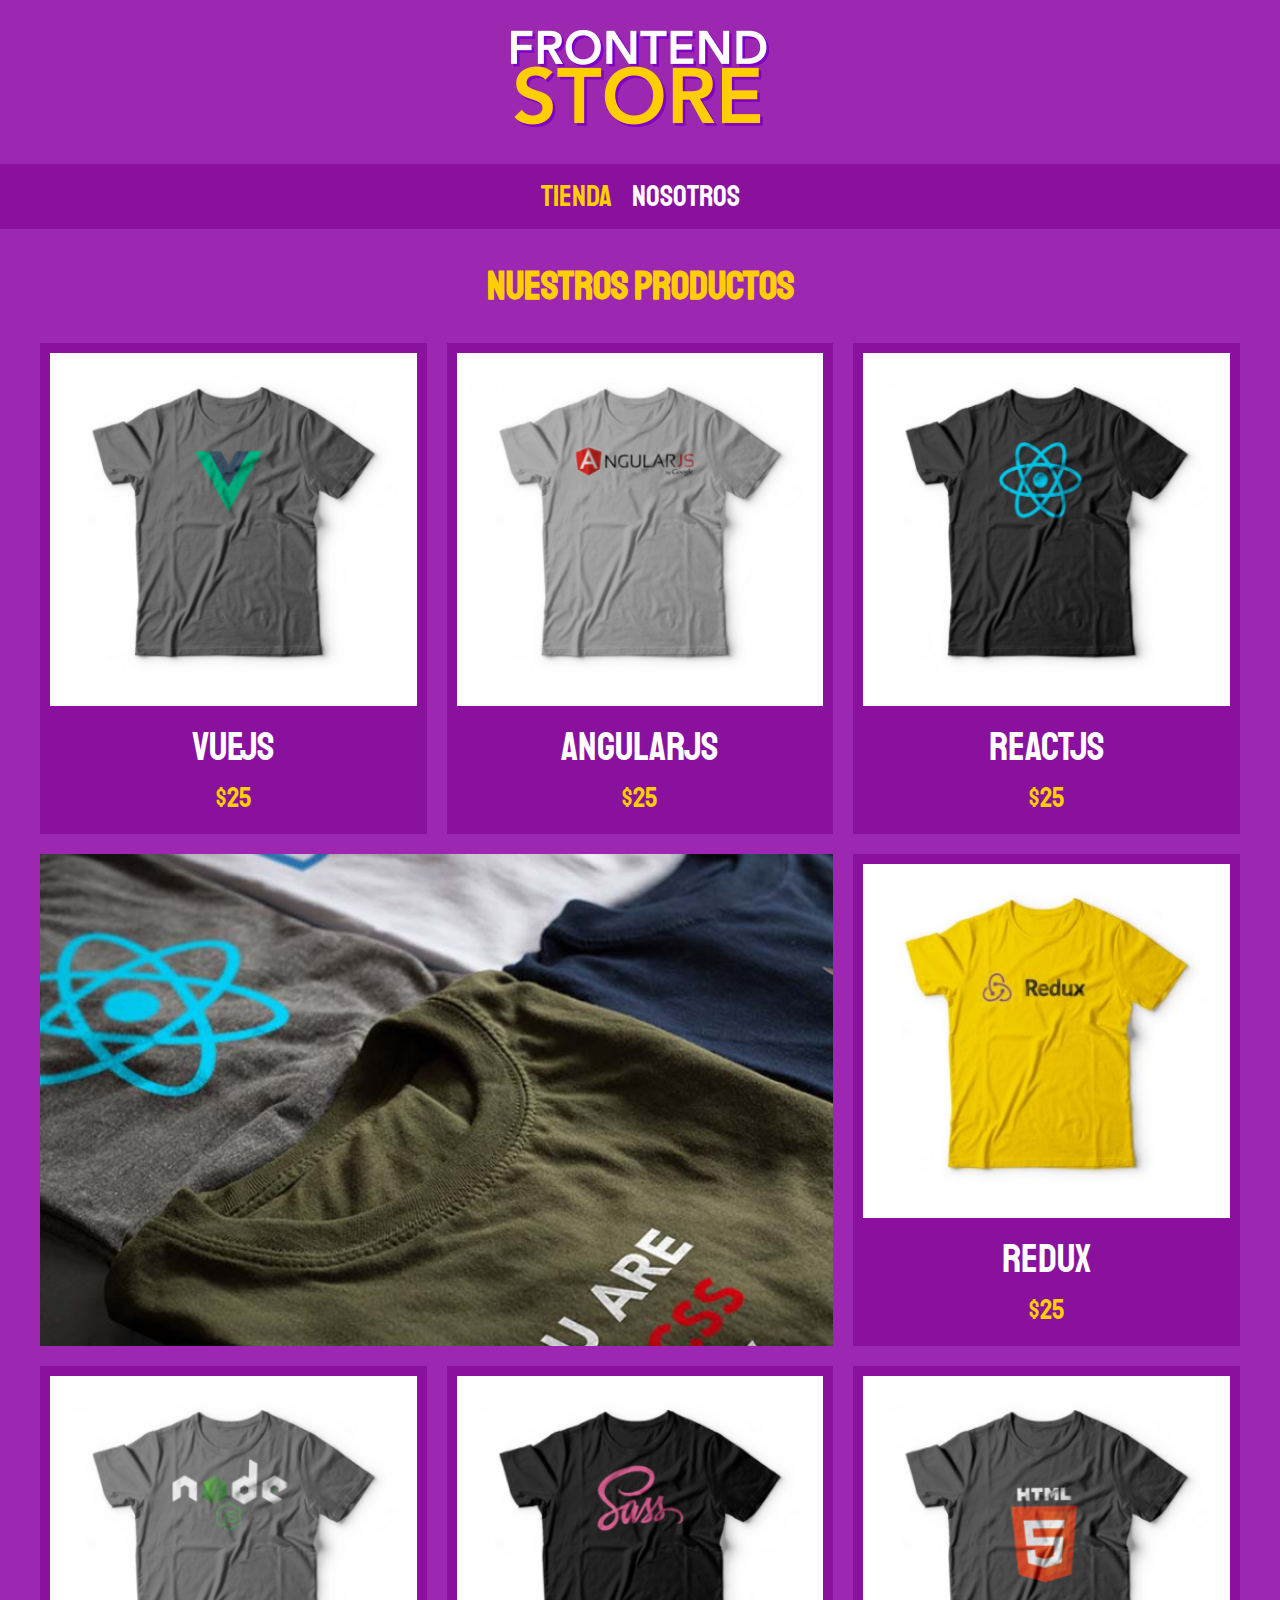
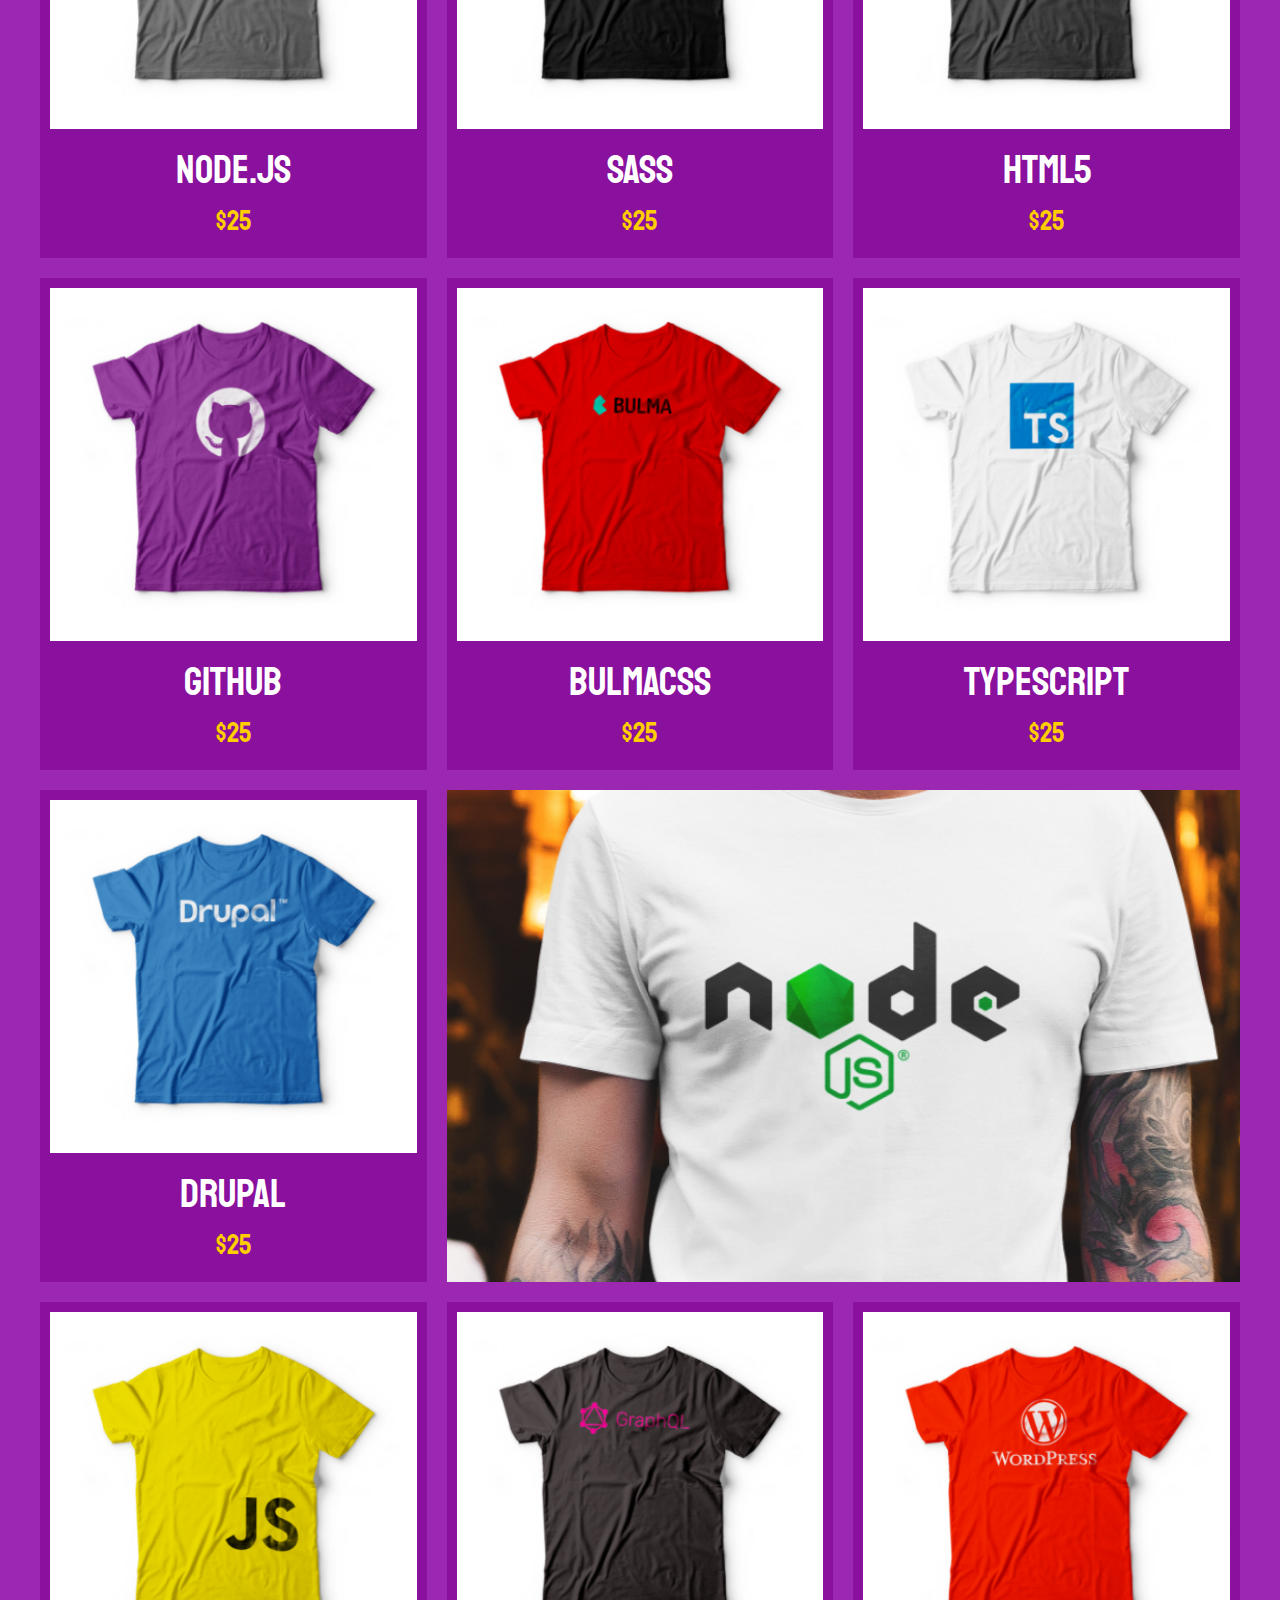
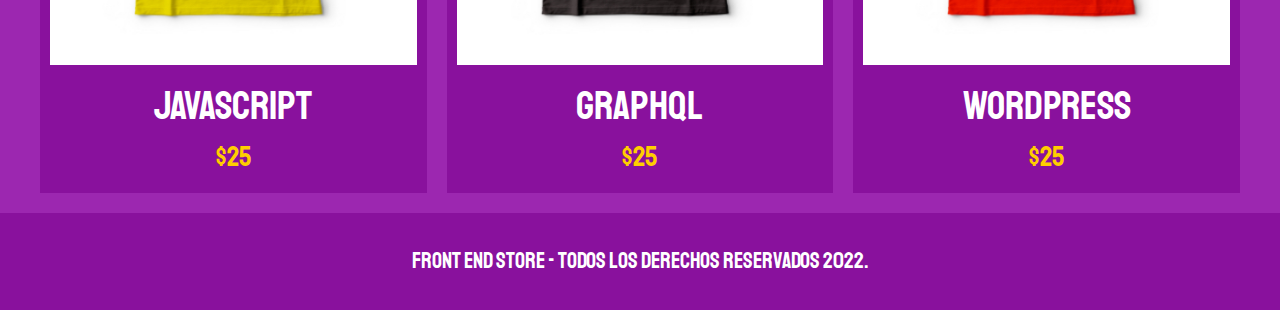
<file: FrontEndStore_fin/index.html>
<!DOCTYPE html>
<html lang="en">
<head>
    <meta charset="UTF-8">
    <meta name="viewport" content="width=device-width, initial-scale=1.0">
    <title>FrontEnd Store</title>
    <link rel="stylesheet" href="css/normalize.css">
    <link href="https://fonts.googleapis.com/css2?family=Staatliches&display=swap" rel="stylesheet">
    <link rel="stylesheet" href="css/style.css">
</head>
<body>
    <header class="header">
        <a href="index.html">
            <img class="header__logo" src="img/logo.png" alt="Logotipo">
        </a>
    </header>

    <nav class="navegacion">
        <a class="navegacion__enlace navegacion__enlace--activo" href="index.html">Tienda</a>
        <a class="navegacion__enlace" href="nosotros.html">Nosotros</a>
    </nav>

    <main class="contenedor">
        <h1>Nuestros Productos</h1>

        <div class="grid">
            <div class="producto">
                <a href="producto.html">
                    <img class="producto__imagen" src="img/1.jpg" alt="imagen camisa">
                    <div class="producto__informacion">
                        <p class="producto__nombre">VueJS</p>
                        <p class="producto__precio">$25</p>
                    </div>
                </a>
            </div>  <!--.producto-->
            <div class="producto">
                <a href="producto.html">
                    <img class="producto__imagen" src="img/2.jpg" alt="imagen camisa">
                    <div class="producto__informacion">
                        <p class="producto__nombre">AngularJS</p>
                        <p class="producto__precio">$25</p>
                    </div>
                </a>
            </div>  <!--.producto-->
            <div class="producto">
                <a href="producto.html">
                    <img class="producto__imagen" src="img/3.jpg" alt="imagen camisa">
                    <div class="producto__informacion">
                        <p class="producto__nombre">ReactJS</p>
                        <p class="producto__precio">$25</p>
                    </div>
                </a>
            </div>  <!--.producto-->
            <div class="producto">
                <a href="producto.html">
                    <img class="producto__imagen" src="img/4.jpg" alt="imagen camisa">
                    <div class="producto__informacion">
                        <p class="producto__nombre">Redux</p>
                        <p class="producto__precio">$25</p>
                    </div>
                </a>
            </div>  <!--.producto-->
            <div class="producto">
                <a href="producto.html">
                    <img class="producto__imagen" src="img/5.jpg" alt="imagen camisa">
                    <div class="producto__informacion">
                        <p class="producto__nombre">Node.js</p>
                        <p class="producto__precio">$25</p>
                    </div>
                </a>
            </div>  <!--.producto-->
            <div class="producto">
                <a href="producto.html">
                    <img class="producto__imagen" src="img/6.jpg" alt="imagen camisa">
                    <div class="producto__informacion">
                        <p class="producto__nombre">SASS</p>
                        <p class="producto__precio">$25</p>
                    </div>
                </a>
            </div>  <!--.producto-->
            <div class="producto">
                <a href="producto.html">
                    <img class="producto__imagen" src="img/7.jpg" alt="imagen camisa">
                    <div class="producto__informacion">
                        <p class="producto__nombre">HTML5</p>
                        <p class="producto__precio">$25</p>
                    </div>
                </a>
            </div>  <!--.producto-->
            <div class="producto">
                <a href="producto.html">
                    <img class="producto__imagen" src="img/8.jpg" alt="imagen camisa">
                    <div class="producto__informacion">
                        <p class="producto__nombre">Github</p>
                        <p class="producto__precio">$25</p>
                    </div>
                </a>
            </div>  <!--.producto-->
            <div class="producto">
                <a href="producto.html">
                    <img class="producto__imagen" src="img/9.jpg" alt="imagen camisa">
                    <div class="producto__informacion">
                        <p class="producto__nombre">BulmaCSS</p>
                        <p class="producto__precio">$25</p>
                    </div>
                </a>
            </div>  <!--.producto-->
            <div class="producto">
                <a href="producto.html">
                    <img class="producto__imagen" src="img/10.jpg" alt="imagen camisa">
                    <div class="producto__informacion">
                        <p class="producto__nombre">TypeScript</p>
                        <p class="producto__precio">$25</p>
                    </div>
                </a>
            </div>  <!--.producto-->
            <div class="producto">
                <a href="producto.html">
                    <img class="producto__imagen" src="img/11.jpg" alt="imagen camisa">
                    <div class="producto__informacion">
                        <p class="producto__nombre">Drupal</p>
                        <p class="producto__precio">$25</p>
                    </div>
                </a>
            </div>  <!--.producto-->
            <div class="producto">
                <a href="producto.html">
                    <img class="producto__imagen" src="img/12.jpg" alt="imagen camisa">
                    <div class="producto__informacion">
                        <p class="producto__nombre">JavaScript</p>
                        <p class="producto__precio">$25</p>
                    </div>
                </a>
            </div>  <!--.producto-->
            <div class="producto">
                <a href="producto.html">
                    <img class="producto__imagen" src="img/13.jpg" alt="imagen camisa">
                    <div class="producto__informacion">
                        <p class="producto__nombre">GraphQL</p>
                        <p class="producto__precio">$25</p>
                    </div>
                </a>
            </div>  <!--.producto-->
            <div class="producto">
                <a href="producto.html">
                    <img class="producto__imagen" src="img/14.jpg" alt="imagen camisa">
                    <div class="producto__informacion">
                        <p class="producto__nombre">WordPress</p>
                        <p class="producto__precio">$25</p>
                    </div>
                </a>
            </div>  <!--.producto-->

            <div class="grafico grafico--camisas"></div>
            <div class="grafico grafico--node"></div>
        </div>
    </main>

    <footer class="footer">
        <p class="footer__texto">Front End Store - Todos los derechos Reservados 2022.</p>
    </footer>
    
</body>
</html>
</file>
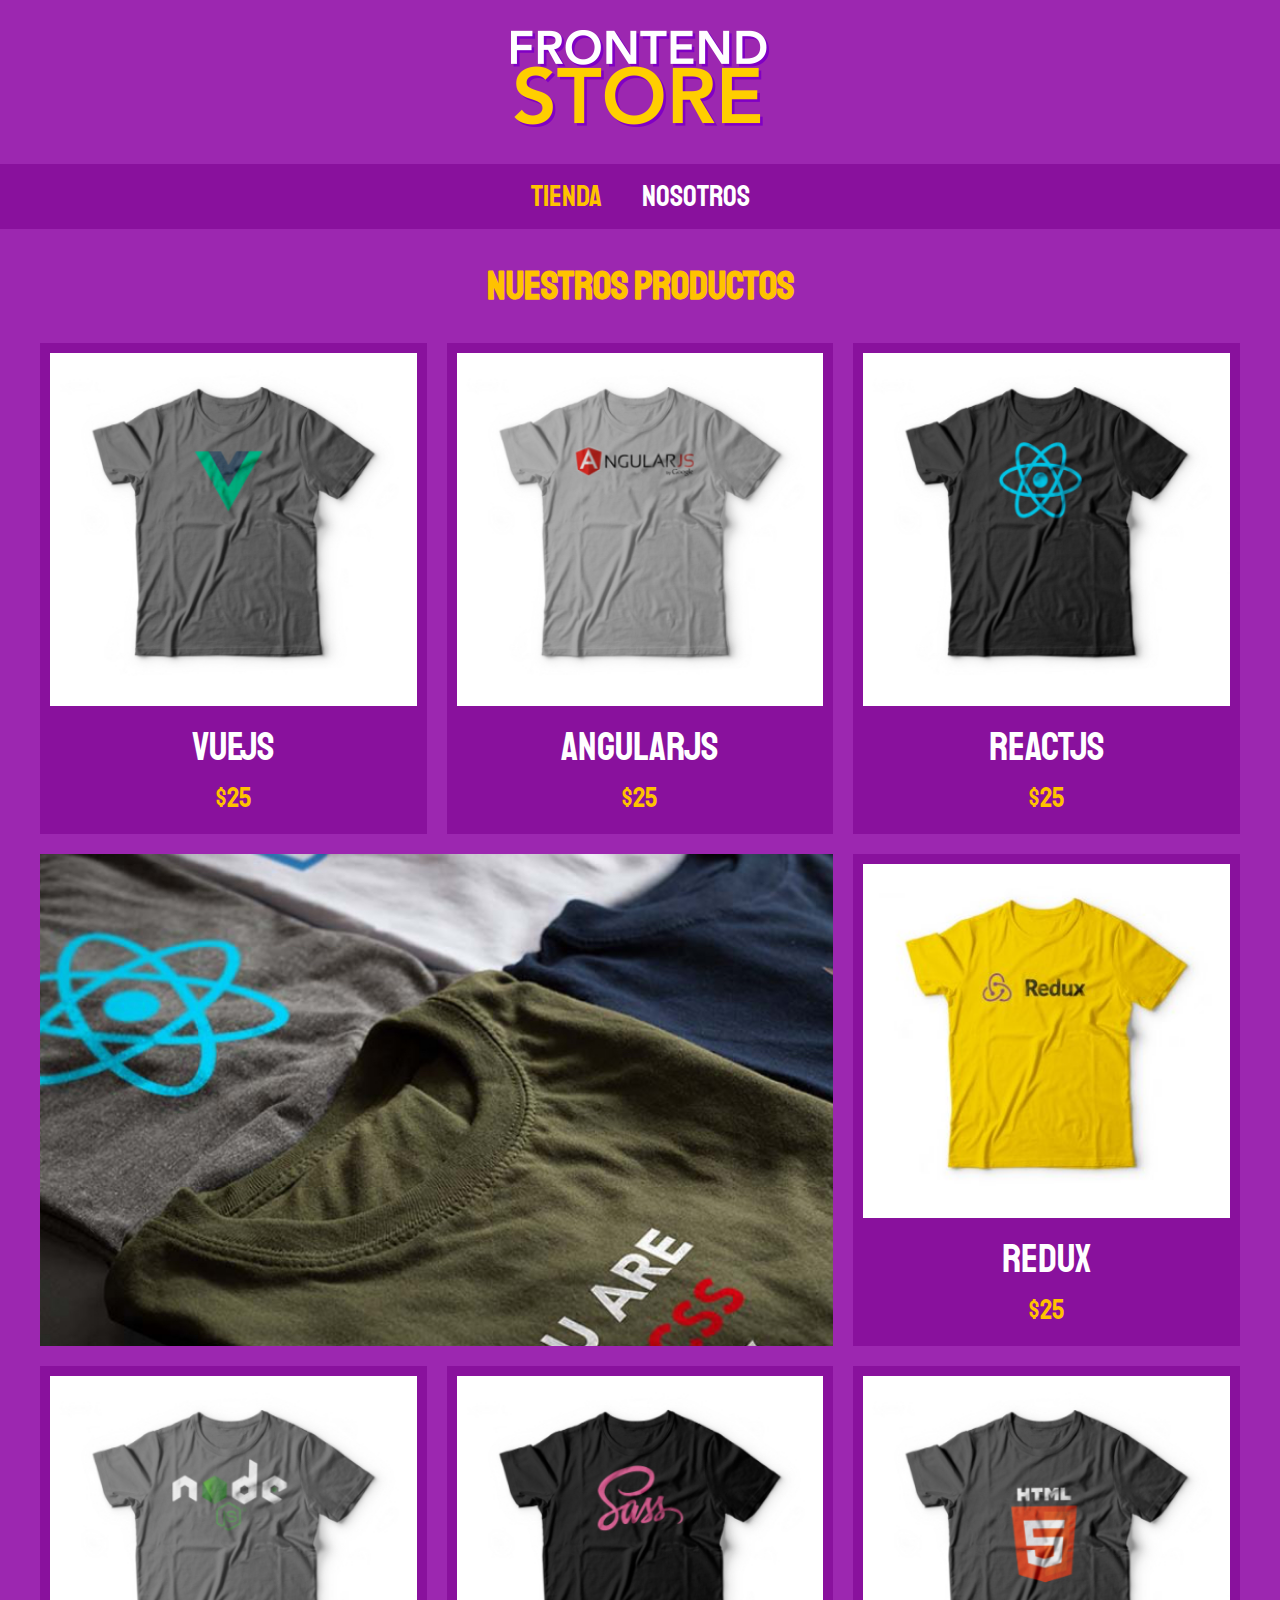
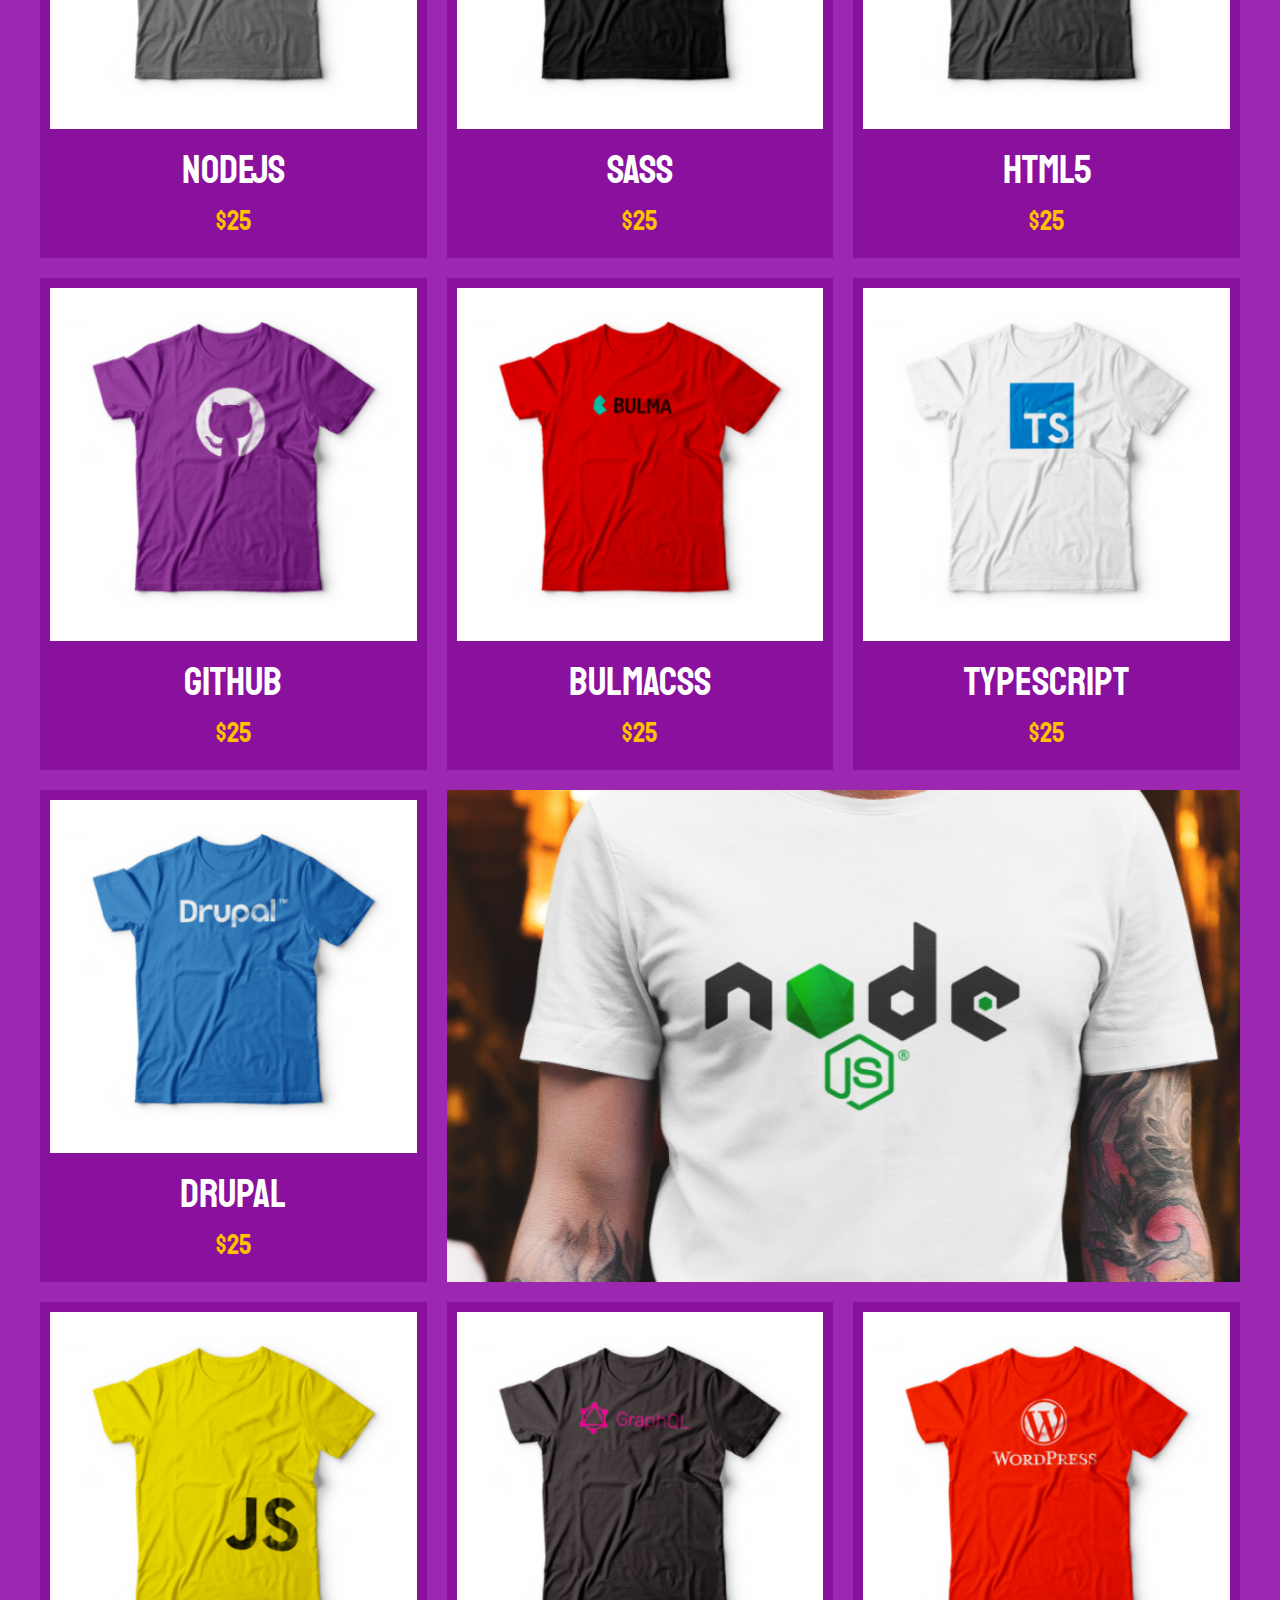
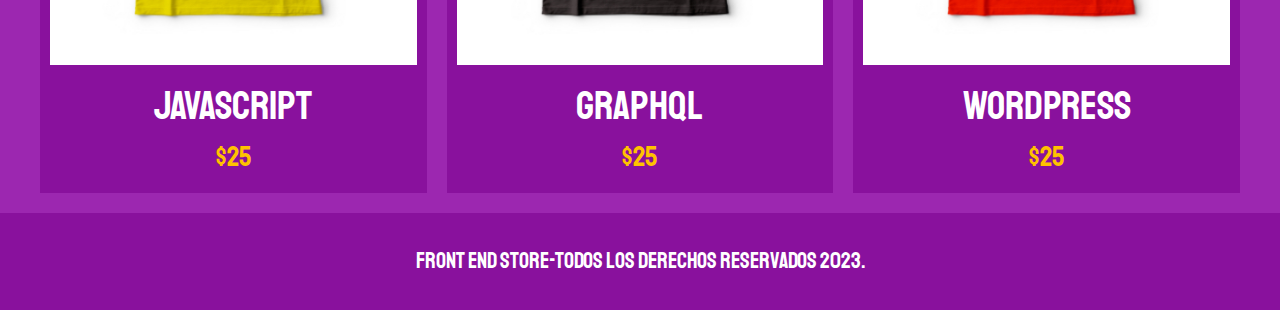
<file: FrontEndStore_inicio/index.html>
<!DOCTYPE html>
<html lang="en">
<head>
    <meta charset="UTF-8">
    <meta http-equiv="X-UA-Compatible" content="IE=edge">
    <meta name="viewport" content="width=device-width, initial-scale=1.0">
    <title>FrontEnd Store</title>
    <link rel="stylesheet" href="css/normalize.css">
    <link href="https://fonts.googleapis.com/css2?family=Staatliches&display=swap" rel="stylesheet">
    <link rel="stylesheet" href="css/styles.css">
</head>
<body>
    <header class="header">
        <a href="index.html">
        <img class="header__logo" src="img/logo.png" alt="logotipo">
    </a>
    </header>
    <nav class="navegacion">
        <a class="navegacion__enlace navegacion__enlace--activo" href="index.html">Tienda</a>
        <a class="navegacion__enlace" href="nosotros.html">Nosotros</a>
        </nav>
    <main class="contenedor">
        <h1>Nuestros Productos</h1>
        <div class="grid">
            <div class="producto">
                <a href="productos.html">
                <img class="producto__imagen" src="img/1.jpg" alt="imagen camisa">
                <div class="producto__informacion">
                    <p class="producto__nombre">VueJS</p>
                    <P class="producto__precio">$25</P>
                </div>
            </a>
            </div> <!--.producto-->
            <div class="producto">
                <a href="productos.html">
                <img class="producto__imagen" src="img/2.jpg" alt="imagen camisa">
                <div class="producto__informacion">
                    <p class="producto__nombre">AngularJS</p>
                    <P class="producto__precio">$25</P>
                </div>
            </a>
            </div> <!--.producto-->
            <div class="producto">
                <a href="productos.html">
                <img class="producto__imagen" src="img/3.jpg" alt="imagen camisa">
                <div class="producto__informacion">
                    <p class="producto__nombre">ReactJS</p>
                    <P class="producto__precio">$25</P>
                </div>
            </a>
            </div> <!--.producto-->
            <div class="producto">
                <a href="productos.html">
                <img class="producto__imagen" src="img/4.jpg" alt="imagen camisa">
                <div class="producto__informacion">
                    <p class="producto__nombre">Redux</p>
                    <P class="producto__precio">$25</P>
                </div>
            </a>
            </div> <!--.producto-->
            <div class="producto">
                <a href="productos.html">
                <img class="producto__imagen" src="img/5.jpg" alt="imagen camisa">
                <div class="producto__informacion">
                    <p class="producto__nombre">NodeJS</p>
                    <P class="producto__precio">$25</P>
                </div>
            </a>
            </div> <!--.producto-->
            <div class="producto">
                <a href="productos.html">
                <img class="producto__imagen" src="img/6.jpg" alt="imagen camisa">
                <div class="producto__informacion">
                    <p class="producto__nombre">Sass</p>
                    <P class="producto__precio">$25</P>
                </div>
            </a>
            </div> <!--.producto-->
            <div class="producto">
                <a href="productos.html">
                <img class="producto__imagen" src="img/7.jpg" alt="imagen camisa">
                <div class="producto__informacion">
                    <p class="producto__nombre">HTML5</p>
                    <P class="producto__precio">$25</P>
                </div>
            </a>
            </div> <!--.producto-->
            <div class="producto">
                <a href="producto.html">
                <img class="producto__imagen" src="img/8.jpg" alt="imagen camisa">
                <div class="producto__informacion">
                    <p class="producto__nombre">Github</p>
                    <P class="producto__precio">$25</P>
                </div>
            </a>
            </div> <!--.producto-->
            <div class="producto">
                <a href="productos.html">
                <img class="producto__imagen" src="img/9.jpg" alt="imagen camisa">
                <div class="producto__informacion">
                    <p class="producto__nombre">BulmaCSS</p>
                    <P class="producto__precio">$25</P>
                </div>
            </a>
            </div> <!--.producto-->
            <div class="producto">
                <a href="productos.html">
                <img class="producto__imagen" src="img/10.jpg" alt="imagen camisa">
                <div class="producto__informacion">
                    <p class="producto__nombre">TypeScript</p>
                    <P class="producto__precio">$25</P>
                </div>
            </a>
            </div> <!--.producto-->
            <div class="producto">
                <a href="productos.html">
                <img class="producto__imagen" src="img/11.jpg" alt="imagen camisa">
                <div class="producto__informacion">
                    <p class="producto__nombre">Drupal</p>
                    <P class="producto__precio">$25</P>
                </div>
            </a>
            </div> <!--.producto-->
            <div class="producto">
                <a href="productos.html">
                <img class="producto__imagen" src="img/12.jpg" alt="imagen camisa">
                <div class="producto__informacion">
                    <p class="producto__nombre">JavaScript</p>
                    <P class="producto__precio">$25</P>
                </div>
            </a>
            </div> <!--.producto-->
            <div class="producto">
                <a href="productos.html">
                <img class="producto__imagen" src="img/13.jpg" alt="imagen camisa">
                <div class="producto__informacion">
                    <p class="producto__nombre">GraphQL</p>
                    <P class="producto__precio">$25</P>
                </div>
            </a>
            </div> <!--.producto-->
            <div class="producto">
                <a href="productos.html">
                <img class="producto__imagen" src="img/14.jpg" alt="imagen camisa">
                <div class="producto__informacion">
                    <p class="producto__nombre">WordPress</p>
                    <P class="producto__precio">$25</P>
                </div>
            </a>
            </div> <!--.producto-->
            <div class="grafico grafico--camisas"></div>
            <div class="grafico grafico--node"></div>
        </div>
    </main>
  <footer class="footer">
    <p class="footer_texto">front end store-Todos los derechos Reservados 2023.</p>
  </footer>
    
</body>
</html>
</file>
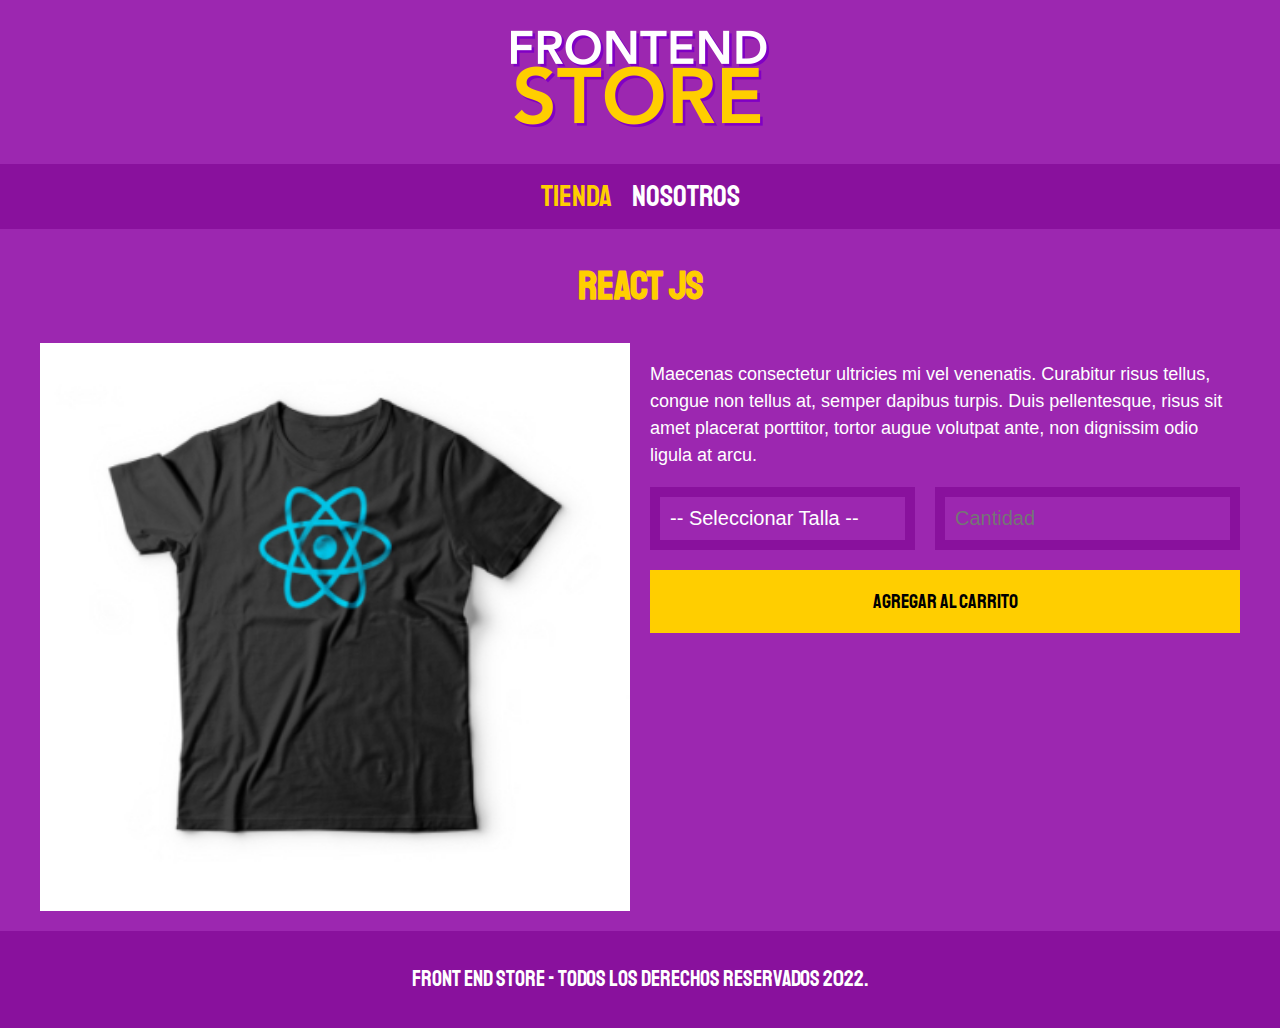
<file: FrontEndStore_fin/producto.html>
<!DOCTYPE html>
<html lang="en">
<head>
    <meta charset="UTF-8">
    <meta name="viewport" content="width=device-width, initial-scale=1.0">
    <title>FrontEnd Store</title>
    <link rel="stylesheet" href="css/normalize.css">
    <link href="https://fonts.googleapis.com/css2?family=Staatliches&display=swap" rel="stylesheet">
    <link rel="stylesheet" href="css/style.css">
</head>
<body>
    <header class="header">
        <a href="index.html">
            <img class="header__logo" src="img/logo.png" alt="Logotipo">
        </a>
    </header>

    <nav class="navegacion">
        <a class="navegacion__enlace navegacion__enlace--activo" href="index.html">Tienda</a>
        <a class="navegacion__enlace" href="nosotros.html">Nosotros</a>
    </nav>

    <main class="contenedor">
        <h1>React JS</h1>

        <div class="camisa">
            <img class="camisa__imagen" src="img/3.jpg" alt="Imagen del Producto">

            <div class="camisa__contenido">
                <p>Maecenas consectetur ultricies mi vel venenatis. Curabitur risus tellus, congue non tellus at, semper dapibus turpis. Duis pellentesque, risus sit amet placerat porttitor, tortor augue volutpat ante, non dignissim odio ligula at arcu.</p>

                <form class="formulario">
                    <select class="formulario__campo">
                        <option disabled selected>-- Seleccionar Talla --</option>
                        <option>Chica</option>
                        <option>Mediana</option>
                        <option>Grande</option>
                    </select>
                    <input class="formulario__campo" type="number" placeholder="Cantidad" min="1">
                    <input class="formulario__submit" type="submit" value="Agregar al Carrito">
                </form>
            </div>
        </div>
    </main>

    <footer class="footer">
        <p class="footer__texto">Front End Store - Todos los derechos Reservados 2022.</p>
    </footer>
    
</body>
</html>
</file>
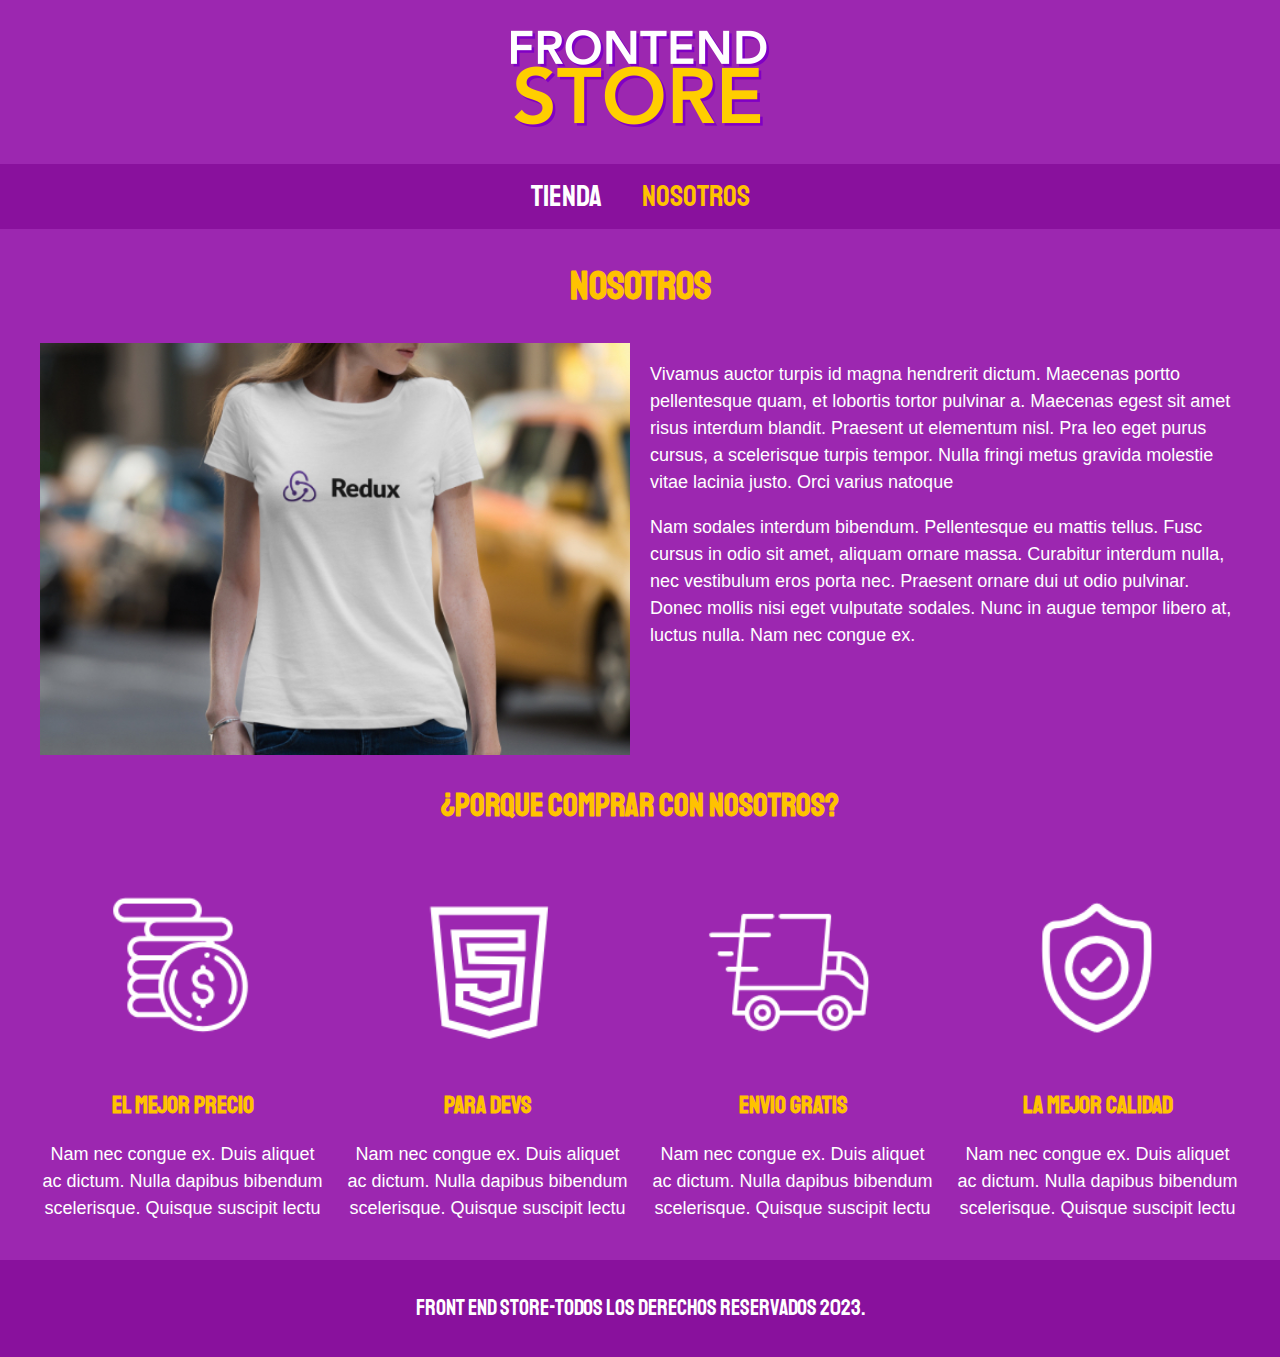
<file: FrontEndStore_inicio/nosotros.html>
<!DOCTYPE html>
<html lang="en">
<head>
    <meta charset="UTF-8">
    <meta http-equiv="X-UA-Compatible" content="IE=edge">
    <meta name="viewport" content="width=device-width, initial-scale=1.0">
    <title>FrontEnd Store</title>
    <link rel="stylesheet" href="css/normalize.css">
    <link href="https://fonts.googleapis.com/css2?family=Staatliches&display=swap" rel="stylesheet">
    <link rel="stylesheet" href="css/styles.css">
</head>
<body>
    <header class="header">
        <a href="index.html">
        <img class="header__logo" src="img/logo.png" alt="logotipo">
      </a>
    </header>
    <nav class="navegacion">
        <a class="navegacion__enlace" href="index.html">Tienda</a>
        <a class="navegacion__enlace navegacion__enlace--activo" href="nosotros.html">Nosotros</a>

    </nav>
    <main class="contenedor">
        <h1> Nosotros</h1>
    
    <div class="nosotros">
        <div class="nosotros__contenido">
           <p> Vivamus auctor turpis id magna hendrerit dictum. Maecenas portto 
               pellentesque quam, et lobortis tortor pulvinar a. Maecenas egest
               sit amet risus interdum blandit. Praesent ut elementum nisl. Pra 
               leo eget purus cursus, a scelerisque turpis tempor. Nulla fringi
               metus gravida molestie vitae lacinia justo. Orci varius natoque
            </p>
           <p>Nam sodales interdum bibendum. Pellentesque eu mattis tellus. Fusc
              cursus in odio sit amet, aliquam ornare massa. Curabitur interdum 
              nulla, nec vestibulum eros porta nec. Praesent ornare dui ut odio 
              pulvinar. Donec mollis nisi eget vulputate sodales. Nunc in augue 
              tempor libero at, luctus nulla. Nam nec congue ex. 
            </p> 
        </div>
        <img class="nosotros__imagen" src="img/nosotros.jpg" alt="imagen nosotros">
  </div>
</main>
<section class="contenedor comprar">
  <h2 class="comprar__titulo">¿Porque Comprar con nosotros?</h2>

  <div class="bloques">
  <div class="bloque">
    <img class="bloque__imagen" src="img/icono_1.png" alt="porque comprar">
    <h3 class="bloque__titulo">El Mejor Precio</h3>
    <p>Nam nec congue ex. Duis aliquet ac 
      dictum. Nulla dapibus bibendum scelerisque. Quisque suscipit lectu</p>
  </div><!--bloque-->
  <div class="bloque">
    <img class="bloque__imagen" src="img/icono_2.png" alt="porque comprar">
    <h3 class="bloque__titulo">Para Devs</h3>
    <p>Nam nec congue ex. Duis aliquet ac 
      dictum. Nulla dapibus bibendum scelerisque. Quisque suscipit lectu</p>
  </div><!--bloque-->
  <div class="bloque">
    <img class="bloque__imagen" src="img/icono_3.png" alt="porque comprar">
    <h3 class="bloque__titulo">Envio Gratis</h3>
    <p>Nam nec congue ex. Duis aliquet ac 
      dictum. Nulla dapibus bibendum scelerisque. Quisque suscipit lectu</p>
  </div><!--bloque-->
  <div class="bloque">
    <img class="bloque__imagen" src="img/icono_4.png" alt="porque comprar">
    <h3 class="bloque__titulo">La Mejor Calidad</h3>
    <p>Nam nec congue ex. Duis aliquet ac 
      dictum. Nulla dapibus bibendum scelerisque. Quisque suscipit lectu</p>
  </div><!--bloque-->
</div><!--bloques-->
  
</section>
  <footer class="footer">
    <p class="footer_texto">front end store-Todos los derechos Reservados 2023.</p>
  </footer>
    
</body>
</html>
</file>
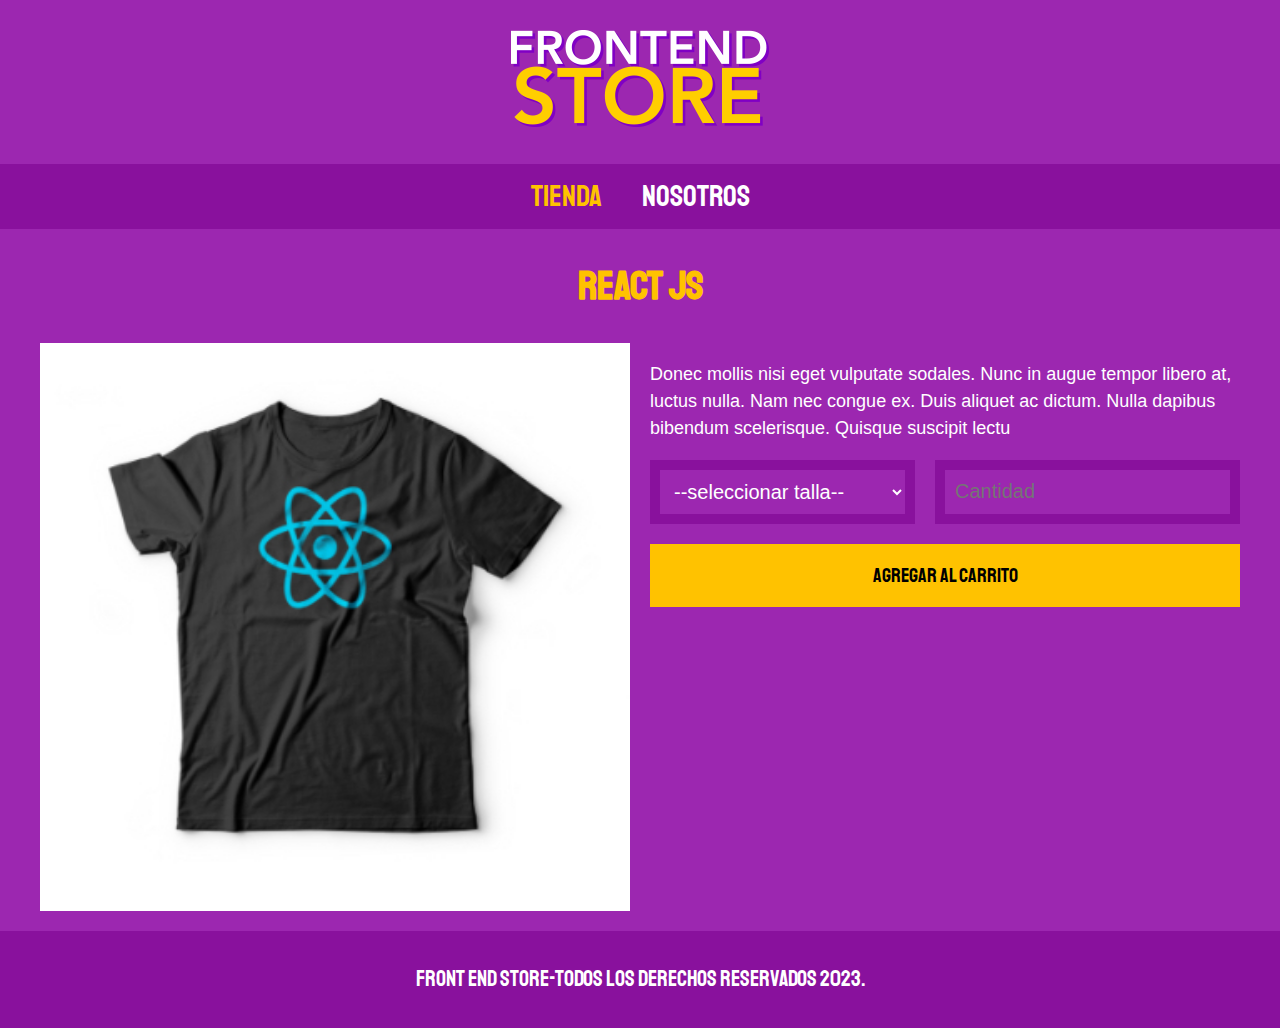
<file: FrontEndStore_inicio/productos.html>
<!DOCTYPE html>
<html lang="en">
<head>
    <meta charset="UTF-8">
    <meta http-equiv="X-UA-Compatible" content="IE=edge">
    <meta name="viewport" content="width=device-width, initial-scale=1.0">
    <title>FrontEnd Store</title>
    <link rel="stylesheet" href="css/normalize.css">
    <link href="https://fonts.googleapis.com/css2?family=Staatliches&display=swap" rel="stylesheet">
    <link rel="stylesheet" href="css/styles.css">
</head>
<body>
    <header class="header">
        <a href="index.html">
        <img class="header__logo" src="img/logo.png" alt="logotipo">
    </a>
    </header>
    <nav class="navegacion">
        <a class="navegacion__enlace navegacion__enlace--activo" href="index.html">Tienda</a>
        <a class="navegacion__enlace" href="nosotros.html">Nosotros</a>
       </nav>
    <main class="contenedor">
        <h1>React JS</h1>
        <div class="camisa">
            <img class="camisa__imagen" src="img/3.jpg" alt="imagen del producto">
            <div class="camisa__contenido">
                <p> Donec mollis nisi eget vulputate sodales. Nunc in augue 
                    tempor libero at, luctus nulla. Nam nec congue ex. Duis aliquet ac 
                    dictum. Nulla dapibus bibendum scelerisque. Quisque suscipit lectu</p>
                
                    <form class="formulario">
                        <select class="formulario__campo">
                            <option disabled selected>--seleccionar talla--</option>
                            <option>Chica</option>
                            <option>Mediana</option>
                            <option>Grande</option>
                        </select>
                        <input class="formulario__campo type="number" placeholder="Cantidad" min="1">
                        <input class="formulario__submit" type="submit" value="Agregar al Carrito">
                    </form>
                </div>
        </div>
    </main>
  <footer class="footer">
    <p class="footer_texto">front end store-Todos los derechos Reservados 2023.</p>
  </footer>
    
</body>
</html>
</file>
<file: FrontEndStore_fin/css/style.css>
:root {
    --primario: #9C27B0;
    --primarioOscuro: #89119D;
    --secundario: #FFCE00;
    --secundarioOscuro: rgb(233, 187, 2);
    --blanco: #FFF;
    --negro: #000;

    --fuentePrincipal: 'Staatliches', cursive;
}

html {
    box-sizing: border-box;
    font-size: 62.5%; 
}

*, *:before, *:after {
    box-sizing: inherit;
}

/** Globales **/
body {
    background-color: var(--primario);
    font-size: 1.6rem;
    line-height: 1.5;
}
p {
    font-size: 1.8rem;
    font-family: Arial, Helvetica, sans-serif;
    color: var(--blanco);
}
a {
    text-decoration: none;
}
img {
    width: 100%;
}
.contenedor {
    max-width: 120rem;
    margin: 0 auto;
}
h1, h2, h3 {
    text-align: center;
    color: var(--secundario);
    font-family: var(--fuentePrincipal);
}
h1 {
    font-size: 4rem;
}
h2 {
    font-size: 3.2rem;
}
h3 {
    font-size: 2.4rem;
}

/** Header **/
.header {
    display: flex;
    justify-content: center;
}
.header__logo {
    margin: 3rem 0;
}
/** Footer **/
.footer {
    background-color: var(--primarioOscuro);
    padding: 1rem 0;
    margin-top: 2rem;
}
.footer__texto {
    font-family: var(--fuentePrincipal);
    text-align: center;
    font-size: 2.2rem;
}
/** Navegacion **/
.navegacion {
    background-color: var(--primarioOscuro);
    padding: 1rem 0;
    display: flex;
    justify-content: center;
    gap: 2rem; 
}
.navegacion__enlace {
    font-family: var(--fuentePrincipal);
    color: var(--blanco);
    font-size: 3rem;
}
.navegacion__enlace--activo,
.navegacion__enlace:hover {
    color: var(--secundario);
}

/** Grid **/
.grid {
    display: grid;
    grid-template-columns: repeat(2, 1fr);
    gap: 2rem;
}
@media (min-width: 768px) {
    .grid {
        grid-template-columns: repeat(3, 1fr);
    }
}

/** Productos **/
.producto {
    background-color: var(--primarioOscuro);
    padding: 1rem;
}

.producto__nombre {
    font-size: 4rem;
}
.producto__precio {
    font-size: 2.8rem;
    color: var(--secundario);
}
.producto__nombre,
.producto__precio {
    font-family: var(--fuentePrincipal);
    margin: 1rem 0;
    text-align: center;
    line-height: 1.2;
}

/** Graficos **/
.grafico {
    min-height: 30rem;
    background-repeat: no-repeat;
    background-size: cover;
    grid-column: 1 / 3;
}
.grafico--camisas {
    grid-row: 2 / 3;
    background-image: url(../img/grafico1.jpg);
}
.grafico--node {
    background-image: url(../img/grafico2.jpg);
    grid-row: 8 / 9;
}

@media (min-width: 768px) {
    .grafico--node {
        grid-row: 5 / 6;
        grid-column: 2 / 4;
    }
}

/** Nosotros **/
.nosotros {
    display: grid;
    grid-template-rows: repeat(2, auto);
}
@media (min-width: 768px) {
    .nosotros {
        grid-template-columns: repeat(2, 1fr);
        column-gap: 2rem;
    }
}
.nosotros__imagen {
    grid-row: 1 / 2;
}
@media (min-width: 768px) {
    .nosotros__imagen {
       grid-column: 2 / 3;
    }
}

/** Bloques **/
.bloques {
    display: grid;
    grid-template-columns: repeat(2, 1fr);
    gap: 2rem;
}
@media (min-width: 768px) {
    .bloques {
        grid-template-columns: repeat(4, 1fr);
    }
}

.bloque {
    text-align: center;
}

.bloque__titulo {
    margin: 0;
}

/** Pagina del Producto **/
@media (min-width: 768px) {
    .camisa {
        display: grid;
        grid-template-columns: repeat(2, 1fr);
        column-gap: 2rem;
    }
}

.formulario {
    display: grid;
    grid-template-columns: repeat(2, 1fr);
    gap: 2rem;
}
.formulario__campo {
   border: 1rem solid var(--primarioOscuro);
   background-color: transparent;
   color: var(--blanco);
   font-size: 2rem;
   font-family: Arial, Helvetica, sans-serif;
   padding: 1rem;
   appearance: none;
}
.formulario__submit {
    background-color: var(--secundario);
    border: none;
    font-size: 2rem;
    font-family: var(--fuentePrincipal);
    padding: 2rem;
    transition: background-color .3s ease;
    grid-column: 1 / 3;
}
.formulario__submit:hover {
    cursor: pointer;
    background-color: var(--secundarioOscuro);
}
</file>
<file: FrontEndStore_inicio/css/styles.css>
:root {
    --primario: #9C27B0;
    --primarioOscuro: #89119D;
    --secundario: #FFC200;
    --secundarioOscuro: rgb(233,187,2);
    --blanco: #fff;
    --negro: #000;
    
    --fuenteprincipal: 'Staatliches', cursive;

}

html {
    box-sizing: border-box;
    font-size: 62.5%;
}
*, *:before, *:after {
    box-sizing: inherit;

}

/** Globales **/

body {
   background-color: var(--primario);
   font-size: 1.6rem;
   line-height: 1.5;
}
 p {
    font-size: 1.8rem;
    font-family: Arial, Helvetica, sans-serif;
    color: var(--blanco)
 }

 a {
    text-decoration:none ;
 }
 img {
    width: 100%;
 }

 .contenedor {
    max-width: 120rem;
    margin: 0 auto;
 }

 h1,h2,h3 {
    text-align: center;
    color:var(--secundario);
    font-family: var(--fuenteprincipal);
    
 }
 h1 {
    font-size: 4rem;
 }

 h2 {
    font-size: 3.2rem;
 }

 h3 {
    font-size: 2.4rem;
 }
 /**header **/

 .header {
   display: flex;
   justify-content: center;
 }
 .header__logo {
   margin: 3rem 0;
 }
 /**footer**/
 .footer {
   background-color: var(--primarioOscuro);
   padding: 1rem 0;
   margin-top: 2rem;
 }
 .footer_texto {
   font-family: var(--fuenteprincipal);
   text-align: center;
   font-size: 2.2rem;
 }
 /** navegacion **/
 .navegacion {
   background-color: var(--primarioOscuro);
   padding: 1rem 0;
   display: flex;
   justify-content: center;
   gap: 2rem;
   /*gap: 2rem; * separacion forma nueva**/

 }
 .navegacion__enlace {
   font-family: var(--fuenteprincipal);
   color: var(--blanco);
   font-size: 3rem;
   margin-right: 2rem; 

 }
 .navegacion__enlace:last-of-type {
   margin-right: 0; /** otra forma de separacion **/
 }
 .navegacion__enlace--activo,
 .navegacion__enlace:hover {
   color: var(--secundario);
 }
 /** Grid **/
 .grid {
   display: grid;
   grid-template-columns: repeat(2, 1fr);
   gap: 2rem;
 }
 @media (min-width: 768px) {
   .grid {
      grid-template-columns: repeat(3, 1fr);
   }
     
 }
/** productos **/
.producto {
   background-color: var(--primarioOscuro);
   padding: 1rem;

}

.producto__nombre {
   font-size: 4rem;

}
.producto__precio {
   font-size: 2.8rem;
   color: var(--secundario);

}
.producto__nombre,
.producto__precio {
   font-family: var(--fuenteprincipal);
   margin: 1rem 0;
   text-align: center;
   line-height: 1.2;
}
/** graficos **/
.grafico {
   min-height: 30rem;
   background-repeat: no-repeat;
   background-size: cover;
   grid-column: 1/3;

}
.grafico--camisas {
   grid-row: 2/3;
   background-image: url(../img/grafico1.jpg);

}
.grafico--node {
   background-image: url(../img/grafico2.jpg);
   grid-row: 8/9;
}
@media (min-width: 768px) {
   .grafico--node {
      grid-row: 5/6;
      grid-column: 2/4;
   }
}
/** nosotros **/
.nosotros {
   display: grid;
   grid-template-rows: repeat(2, auto);
   
}
@media (min-width: 768px) {
   .nosotros {
      grid-template-columns:repeat(2, 1fr);
      column-gap: 2rem;
}

}

.nosotros__imagen {
   grid-row: 1/2;
   
}
@media (min-width: 768px) {
   .nosotros__img {
      grid-column: 2/3;
   }
    
}
/** bloques **/
.bloques {
   display: grid;
   grid-template-columns: repeat(2,1fr);
   gap: 2rem;

}
@media (min-width: 768px) {
   .bloques {
      grid-template-columns: repeat(4,1fr);
   }
    
}

.bloque {
   text-align: center;
   
} 

.bloque__titulo {
   margin:0;
}
/** pagina del producto **/
@media (min-width: 768px) {
   .camisa {
      display: grid;
      grid-template-columns: repeat(2,1fr);
      column-gap: 2rem;
   } 

}
/** formulario **/
.formulario {
   display: grid;
   grid-template-columns: repeat(2, 1fr);
   gap: 2rem;

}
.formulario__campo {
   border: 1rem solid var(--primarioOscuro);
   background-color: transparent;
   color: var(--blanco);
   font-size: 2rem;
   font-family: Arial, Helvetica, sans-serif;
   padding: 1rem;
   
   /** border: 1rem solid var (--primarioOscuro); **/

}
.formulario__submit {
   background-color: var(--secundario);
   border: none;
   font-size: 2rem;
   font-family: var(--fuenteprincipal);
   padding: 2rem;
   transition: background-color .3s ease;
   grid-column: 1/3;
   
}
.formulario__submit:hover {
   cursor: pointer;
   background-color: var(--secundarioOscuro);
}
</file>
